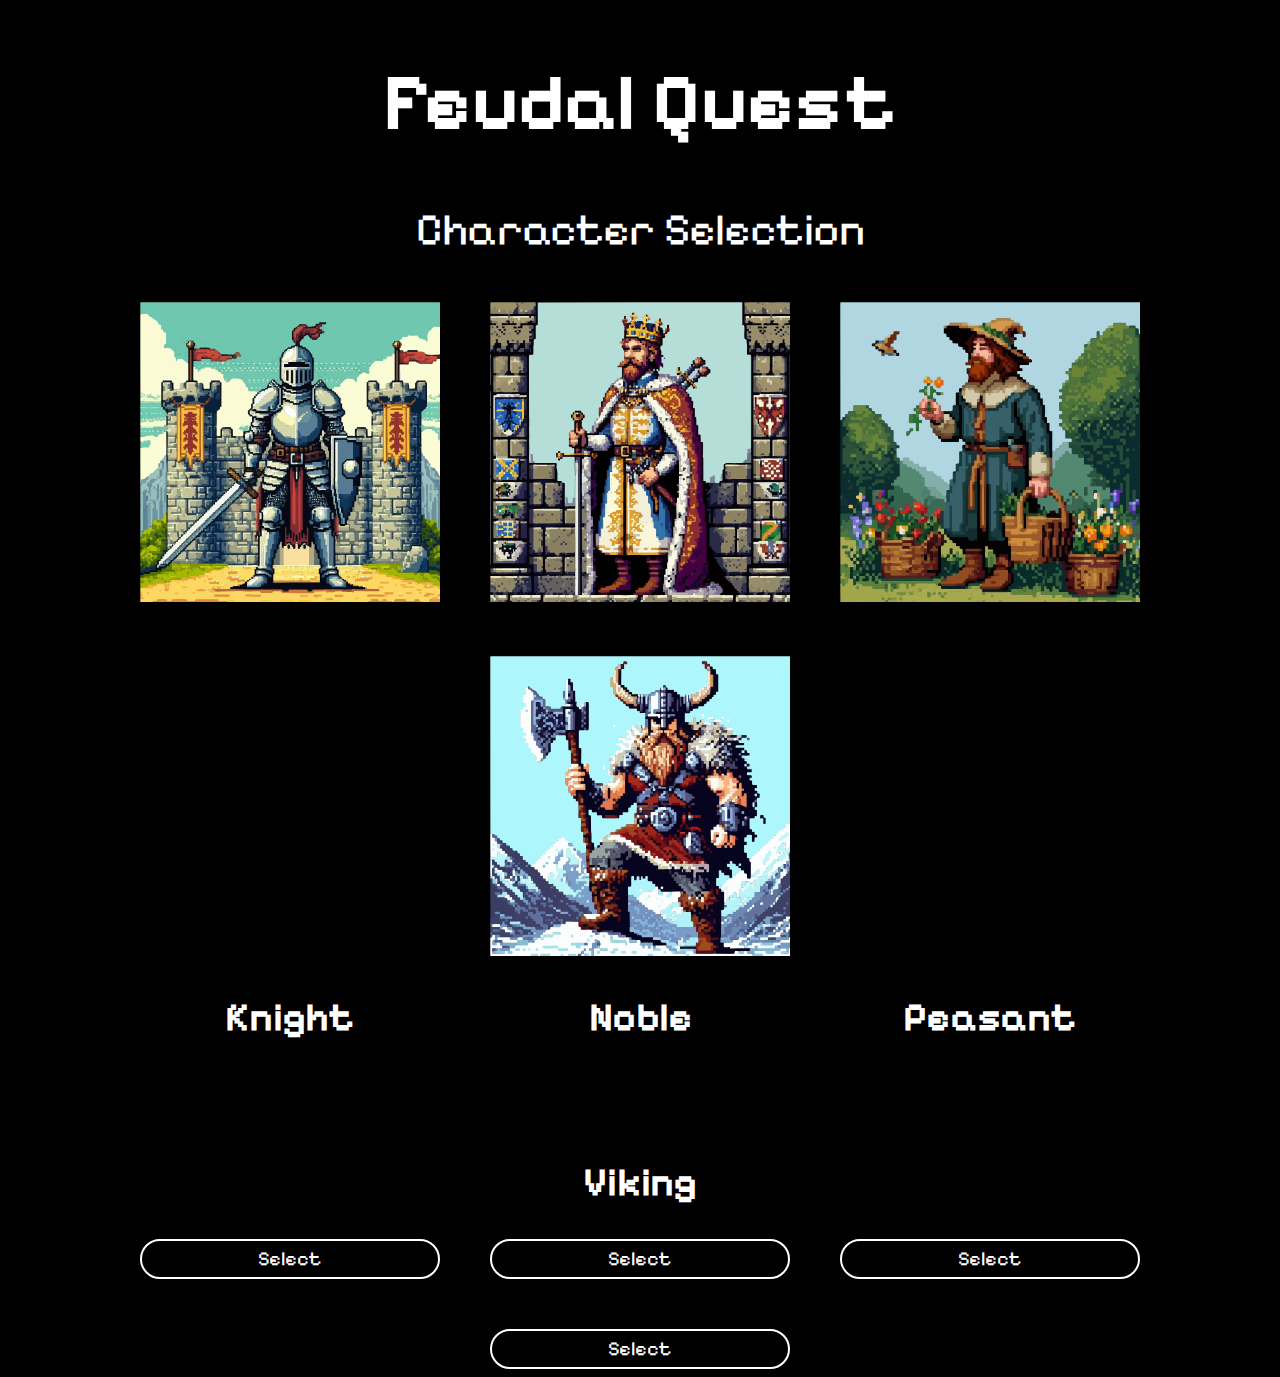
<file: char-select/html.html>
<!DOCTYPE html>
<html lang="en">
<head>
    <meta charset="UTF-8">
    <meta name="viewport" content="width=device-width, initial-scale=1.0">
    <link rel="stylesheet" href="css.css">
    <title>Character Select</title>
</head>
<body>
    <h1>Feudal Quest</h1>
    <div id="header">
        <p>Character Selection</p>
    </div>
    <div id="char-cont">
        <div class="char">
            <img src="imageAssets/knight.svg" alt="">
        </div>
        <div class="char">
            <img src="imageAssets/noble.svg" alt="">
        </div>
        <div class="char">
            <img src="imageAssets/peasant.svg" alt="">
        </div>
        <div class="char">
            <img src="imageAssets/viking.svg" alt="">
        </div>
    </div>
    <div id="labels">
        <div class="label">
            <h2>Knight</h2>
        </div>
        <div class="label">
            <h2>Noble</h2>
        </div>
        <div class="label">
            <h2>Peasant</h2>
        </div>
        <div class="label">
            <h2>Viking</h2>
        </div>
    </div>
    <div id="buns">
        <button class="bun" type="button">Select</button>
        <button class="bun" type="button">Select</button>
        <button class="bun" type="button">Select</button>
        <button class="bun" type="button">Select</button>
    </div>
    <footer></footer>
</body>
</html>
</file>
<file: char-select/css.css>
@import url('https://fonts.googleapis.com/css2?family=Pixelify+Sans&display=swap');

body {
    font-family: "Pixelify Sans", sans-serif;
    color: white;
    background-color: black;
    text-align: center;
}
h1 {
    font-size: 80px;
}
h2 {
    font-size: 40px;
}
p {
    font-size: 45px;
}
button {
    font-family: "Pixelify Sans", sans-serif;
    color: white;
    background-color: black;
    text-align: center;
    font-size: 20px;
    border: 2px solid white;
}
button:hover {
    color: black;
    background-color: white;

}
#char-cont, #buns, #labels {
    width: 100%;
    display: flex;
    flex-direction: row;
    flex-wrap: wrap;
    justify-content: center;
    gap: 50px;
}
.char {
    width: 300px;
}
.label {
    width: 300px;
}
.bun {
    width: 300px;
    height: 40px;
    border-radius: 30px;
}
</file>
